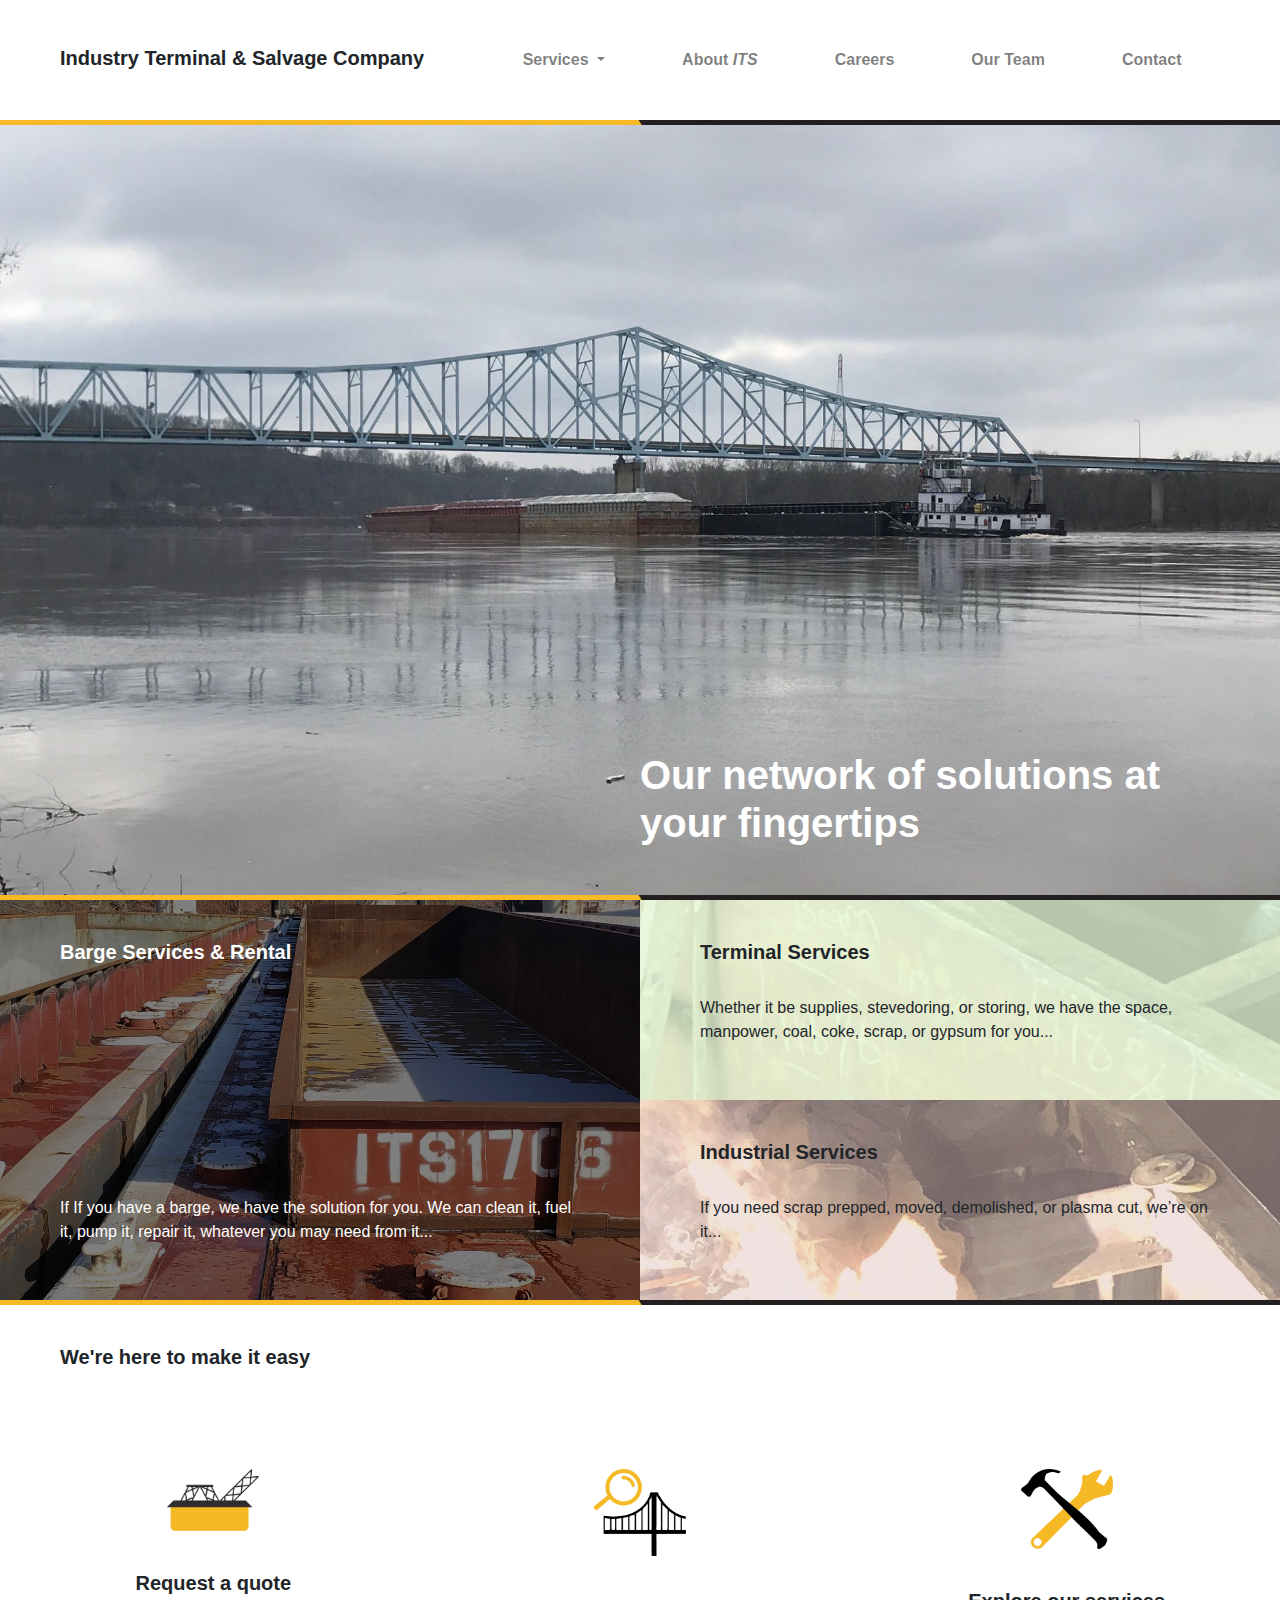
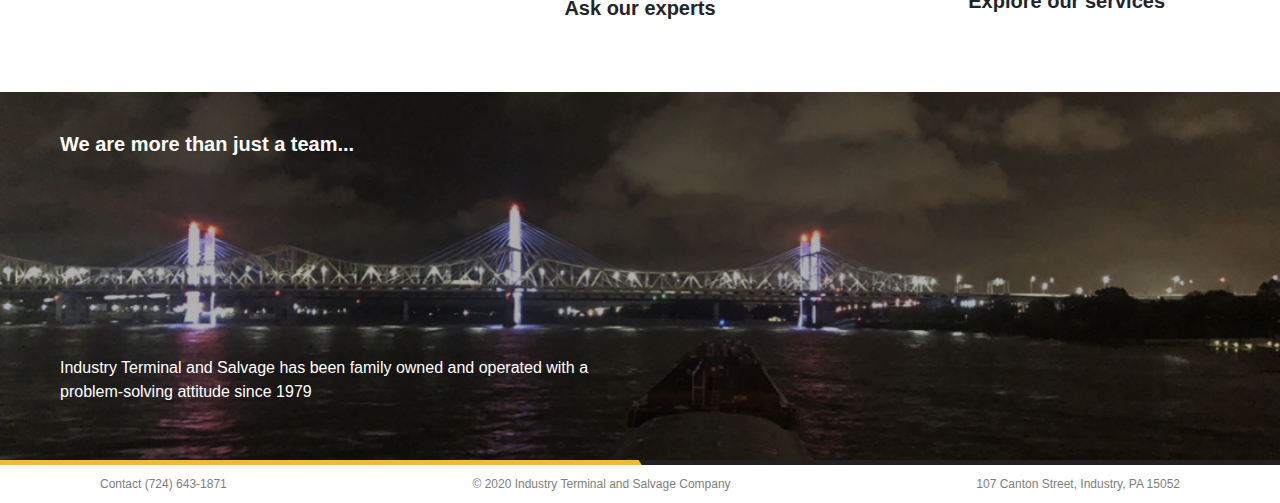
<file: index.html>
<!doctype html>
<html lang="en">
  <head>
    <!-- Required meta tags -->
    <meta charset="utf-8">
    <meta name="viewport" content="width=device-width, initial-scale=1, shrink-to-fit=no">

    <!-- Bootstrap CSS -->
    <link rel="stylesheet" href="./assets/bootstrap-4.3.1-dist/css/bootstrap.min.css">
    <link rel="stylesheet" href="./assets/css/styles.css">
    <link rel="stylesheet" href="./assets/css/index.css">

    <title>Industry Terminal & Salvage Company</title>
  </head>
  <body>
    <!-- Optional JavaScript -->
    <!-- jQuery first, then Popper.js, then Bootstrap JS -->
    <script src="https://code.jquery.com/jquery-3.3.1.slim.min.js" integrity="sha384-q8i/X+965DzO0rT7abK41JStQIAqVgRVzpbzo5smXKp4YfRvH+8abtTE1Pi6jizo" crossorigin="anonymous"></script>
    <script src="https://cdnjs.cloudflare.com/ajax/libs/popper.js/1.14.7/umd/popper.min.js" integrity="sha384-UO2eT0CpHqdSJQ6hJty5KVphtPhzWj9WO1clHTMGa3JDZwrnQq4sF86dIHNDz0W1" crossorigin="anonymous"></script>
    <script src="./assets/bootstrap-4.3.1-dist/js/bootstrap.min.js"></script>

    <div id="navbar-container" class="container-fluid">
        <nav class="navbar navbar-expand-lg navbar-light">
            <a id="brand" href="index.html"><h3><strong>Industry Terminal & Salvage Company</strong></h3><img alt="brand" src="./assets/brand.png"/></a>
            <button class="navbar-toggler" type="button" data-toggle="collapse" data-target="#navbarSupportedContent" aria-controls="navbarSupportedContent" aria-expanded="false" aria-label="Toggle navigation">
              <span class="navbar-toggler-icon"></span>
            </button>

            <div class="collapse navbar-collapse" id="navbarSupportedContent">
                <ul class="navbar-nav nav-fill w-100">
                    <li class="nav-item dropdown">
                        <a class="nav-link dropdown-toggle" href="#" id="navbarDropdown" role="button" data-toggle="dropdown" aria-haspopup="true" aria-expanded="false">
                            <strong>Services</strong>
                        </a>
                        <div class="dropdown-menu" aria-labelledby="navbarDropdown">
                            <a class="dropdown-item" href="services.html#barge-services">Barge Services</a>
                            <a class="dropdown-item" href="services.html#terminal-services">Terminal Services</a>
                            <a class="dropdown-item" href="services.html#marine-industrial-services">Marine & Industrial Services</a>
                        </div>
                    </li>
                    <li class="nav-item">
                        <a class="nav-link" href="about.html"><strong>About <i>ITS</i></strong></a>
                    </li>
                    <li class="nav-item">
                        <a class="nav-link" href="careers.html"><strong>Careers</strong></a>
                    </li>
                    <li class="nav-item">
                        <a class="nav-link" href="family.html"><strong>Our Team</strong></a>
                    </li>
                    <li class="nav-item">
                      <a class="nav-link" href="https://docs.google.com/forms/d/e/1FAIpQLSdT57aIOpfn1pdSBLhtO--hgelTHApsyr3ud_BRcVIPAKtEKg"><strong>Contact</strong></a>
                    </li>
                </ul>
            </div>
        </nav>
        <div class="divider"><img alt="Divider" src="./assets/divider.png"/></div>
        <div class="blurb">
            <h2><strong>Our network of solutions at your fingertips</strong></h2>
        </div>
        <div class="divider"><img alt="Divider" src="./assets/divider.png"/></div>
    </div>
    <div id="first-boxes" class="container-fluid boxes-container">
        <div class="row content-boxes">
            <div class="col-lg-6 header">
                <h5><strong>Barge Services & Rental</strong></h5>
                <div class="hide-on-mobile">
                    <br/>
                    <p>If If you have a barge, we have the solution for you. We can clean it, fuel it, pump it, repair it, whatever you may need from it...</p>
                </div>
            </div>
            <div id="right-side" class="col-lg-6 flex-column">
                <div id="terminal-services">
                    <h5><strong>Terminal Services</strong></h5>
                    <div class="hide-on-mobile">
                        <br/>
                    </div>
                    <p>Whether it be supplies, stevedoring, or storing, we have the space, manpower, coal, coke, scrap, or gypsum for you...</p>
                </div>
                <div id="industrial-services">
                    <h5><strong>Industrial Services</strong></h5>
                    <div class="hide-on-mobile">
                        <br/>
                    </div>
                    <p>If you need scrap prepped, moved, demolished, or plasma cut, we’re on it...</p>
                </div>
            </div>
        </div>
    </div>
    <div class="divider"><img alt="Divider" src="./assets/divider.png"/></div>
    <div id="second-boxes" class="container-fluid boxes-container">
        <div class="row content-boxes">
            <div class="header">
                <div class="hide-on-mobile">
                    <h5><strong>We're here to make it easy</strong></h5>
                </div>
                <div class="hide-on-desktop">
                    <h5><strong>Quick Links</strong></h5>
                </div>
            </div>
            <div class="row" id="links">
                <div class="col-lg-4">
                    <div class="hide-on-mobile link-icon"><a href="#"><img alt="Request a quote" src="./assets/mobile.png"/></a></div>
                    <h5><strong>Request a quote</strong></h5>
                    <div class="hide-on-mobile">
                        <br/>
                    </div>
                    <div class="hide-on-desktop">
                        <p>Whether it be supplies, stevedoring, or storing, we have the space, manpower, coal, coke, scrap, or gypsum for you...</p>
                    </div>
                </div>
                <div class="col-lg-4">
                    <div class="hide-on-mobile link-icon"><a href="#"><img alt="Ask our experts" src="./assets/marineconstruction.png"/></a></div>
                    <h5><strong>Ask our experts</strong></h5>
                    <div class="hide-on-mobile">
                        <br/>
                    </div>
                    <div class="hide-on-desktop">
                        <p>If you need scrap prepped, moved, demolished, or plasma cut, we’re on it...</p>
                    </div>
                </div>
                <div class="col-lg-4">
                    <div class="hide-on-mobile link-icon"><a href="#"><img alt="Explore our services" src="./assets/maintainance.png"/></a></div>
                    <h5><strong>Explore our services</strong></h5>
                    <div class="hide-on-mobile">
                        <br/>
                    </div>
                    <div class="hide-on-desktop">
                        <p>If you need scrap prepped, moved, demolished, or plasma cut, we’re on it...</p>
                    </div>
                </div>
            </div>
        </div>
    </div>
    <div id="expertise" class="hide-on-mobile">
        <h5><strong>We are more than just a team...</strong></h5>
        <p>Industry Terminal and Salvage has been family owned and operated with a problem-solving attitude
            since 1979
        </p>
    </div>
    <div class="divider"><img alt="Divider" src="./assets/divider.png"/></div>
    <div id="footer">
        <span>Contact (724) 643-1871</span>
        <span>&copy; 2020 Industry Terminal and Salvage Company</span>
        <span>107 Canton Street, Industry, PA 15052</span>
    </div>
  </body>
</html>
</file>
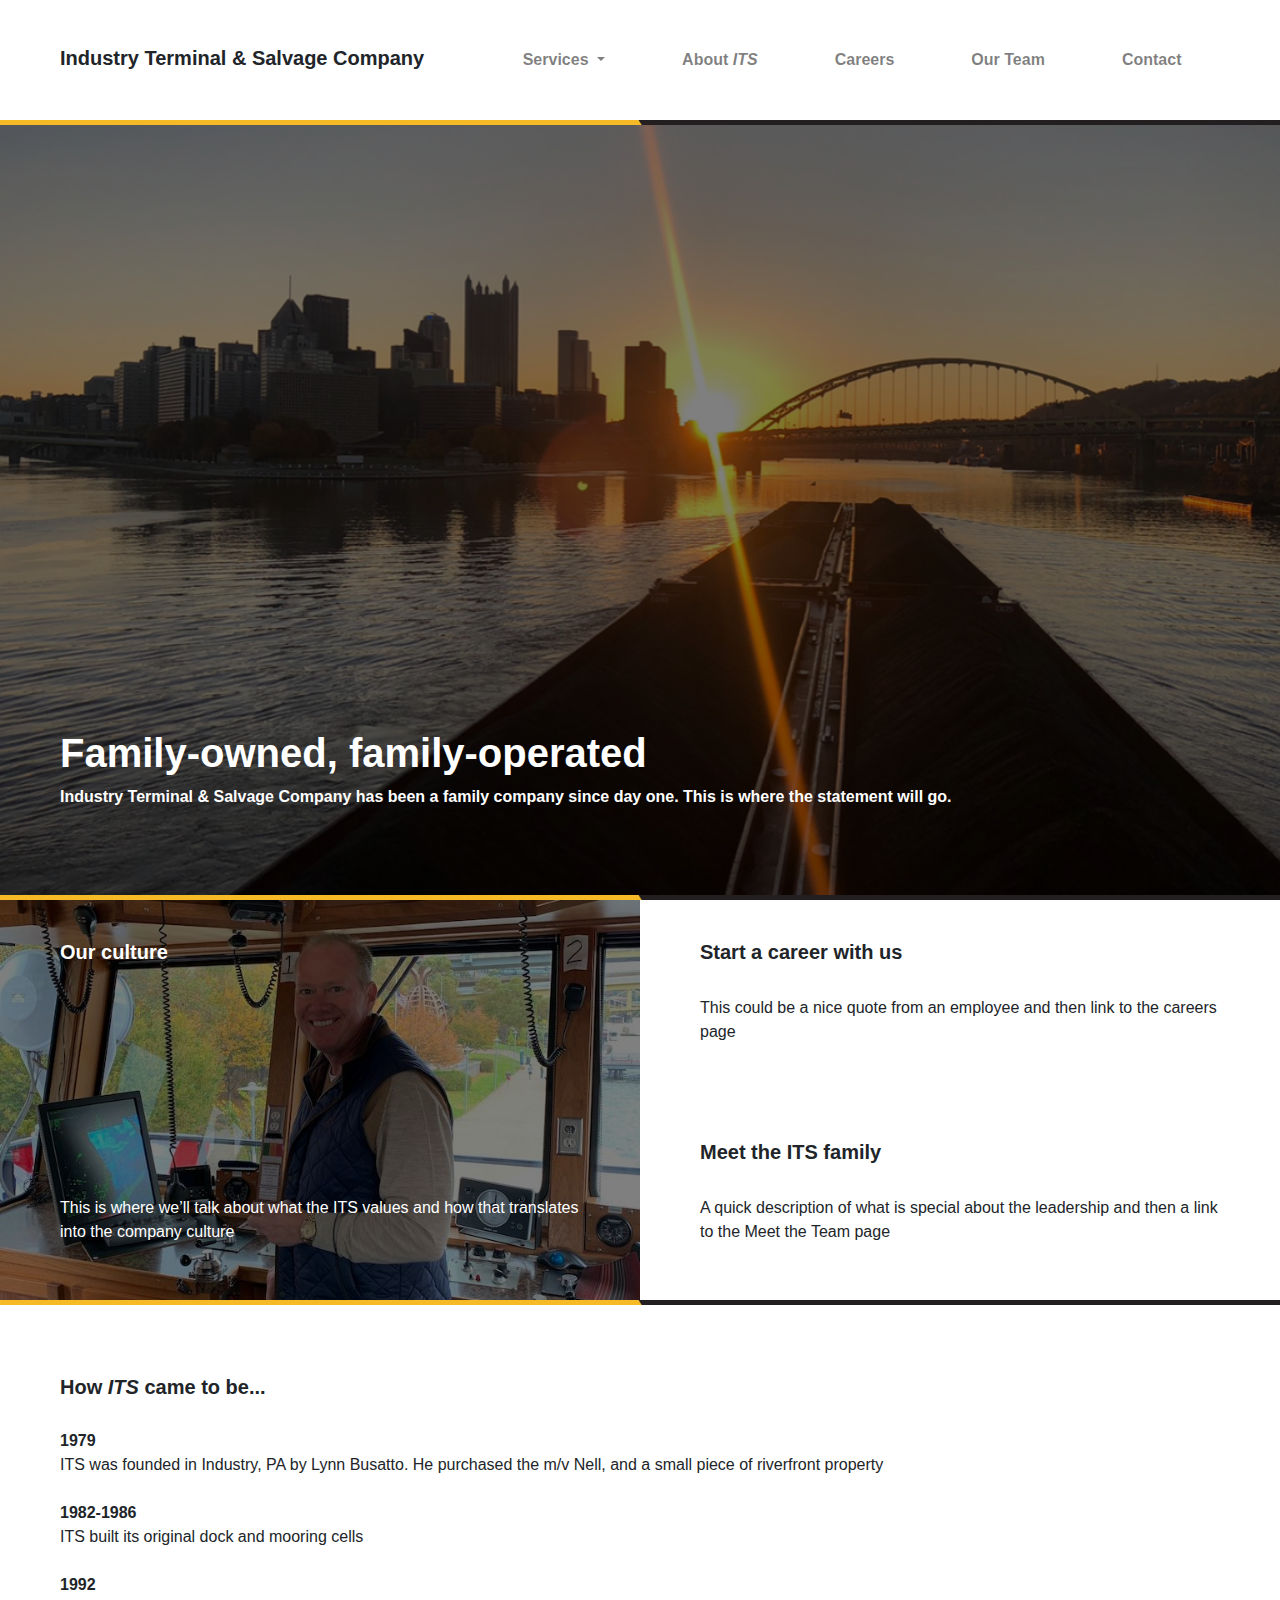
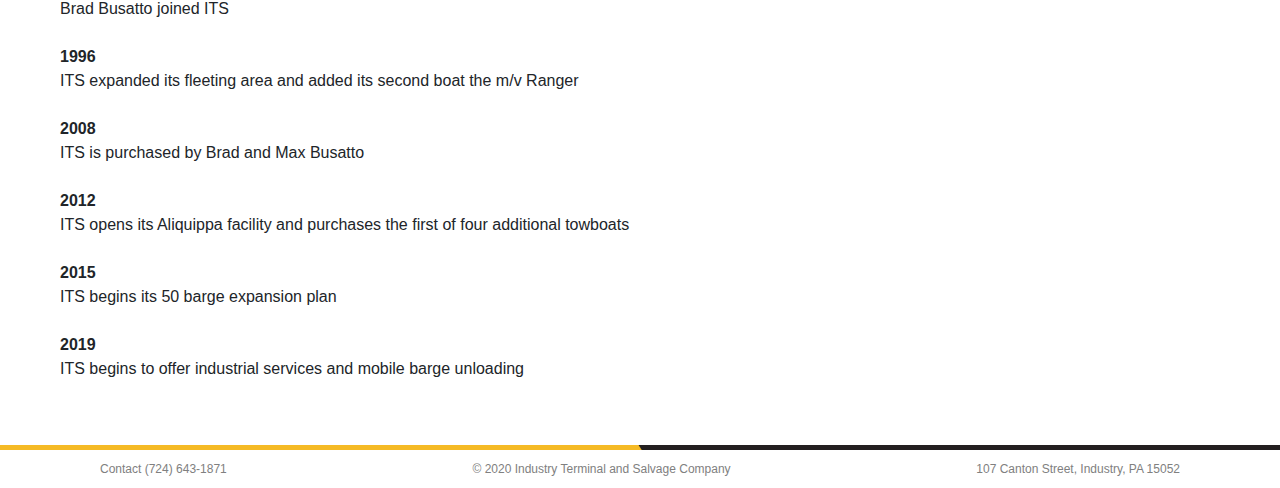
<file: about.html>
<!doctype html>
<html lang="en">
  <head>
    <!-- Required meta tags -->
    <meta charset="utf-8">
    <meta name="viewport" content="width=device-width, initial-scale=1, shrink-to-fit=no">

    <!-- Bootstrap CSS -->
    <link rel="stylesheet" href="./assets/bootstrap-4.3.1-dist/css/bootstrap.min.css">
    <link rel="stylesheet" href="./assets/css/styles.css">
    <link rel="stylesheet" href="./assets/css/about.css">

    <title>Industry Terminal & Salvage Company</title>
  </head>
  <body>
    <!-- Optional JavaScript -->
    <!-- jQuery first, then Popper.js, then Bootstrap JS -->
    <script src="https://code.jquery.com/jquery-3.3.1.slim.min.js" integrity="sha384-q8i/X+965DzO0rT7abK41JStQIAqVgRVzpbzo5smXKp4YfRvH+8abtTE1Pi6jizo" crossorigin="anonymous"></script>
    <script src="https://cdnjs.cloudflare.com/ajax/libs/popper.js/1.14.7/umd/popper.min.js" integrity="sha384-UO2eT0CpHqdSJQ6hJty5KVphtPhzWj9WO1clHTMGa3JDZwrnQq4sF86dIHNDz0W1" crossorigin="anonymous"></script>
    <script src="./assets/bootstrap-4.3.1-dist/js/bootstrap.min.js"></script>

    <div id="navbar-container" class="container-fluid">
        <nav class="navbar navbar-expand-lg navbar-light">
            <a id="brand" href="index.html"><h3><strong>Industry Terminal & Salvage Company</strong></h3><img alt="brand" src="./assets/brand.png"/></a>
            <button class="navbar-toggler" type="button" data-toggle="collapse" data-target="#navbarSupportedContent" aria-controls="navbarSupportedContent" aria-expanded="false" aria-label="Toggle navigation">
              <span class="navbar-toggler-icon"></span>
            </button>

            <div class="collapse navbar-collapse" id="navbarSupportedContent">
                <ul class="navbar-nav nav-fill w-100">
                    <li class="nav-item dropdown">
                        <a class="nav-link dropdown-toggle" href="#" id="navbarDropdown" role="button" data-toggle="dropdown" aria-haspopup="true" aria-expanded="false">
                            <strong>Services</strong>
                        </a>
                        <div class="dropdown-menu" aria-labelledby="navbarDropdown">
                            <a class="dropdown-item" href="services.html#barge-services">Barge Services</a>
                            <a class="dropdown-item" href="services.html#terminal-services">Terminal Services</a>
                            <a class="dropdown-item" href="services.html#marine-industrial-services">Marine & Industrial Services</a>
                        </div>
                    </li>
                    <li class="nav-item">
                        <a class="nav-link" href="#"><strong>About <i>ITS</i></strong></a>
                    </li>
                    <li class="nav-item">
                        <a class="nav-link" href="careers.html"><strong>Careers</strong></a>
                    </li>
                    <li class="nav-item">
                        <a class="nav-link" href="family.html"><strong>Our Team</strong></a>
                    </li>
                    <li class="nav-item">
                        <a class="nav-link" href="https://docs.google.com/forms/d/e/1FAIpQLSdT57aIOpfn1pdSBLhtO--hgelTHApsyr3ud_BRcVIPAKtEKg"><strong>Contact</strong></a>
                    </li>
                </ul>
            </div>
        </nav>
        <div class="divider"><img alt="Divider" src="./assets/divider.png"/></div>
        <div class="blurb">
            <h2><strong>Family-owned, family-operated</strong></h2>
            <p class="hide-on-mobile"><b>Industry Terminal & Salvage Company has been a family company since day one. This is where the statement will go.</b></p>
        </div>
        <div class="divider"><img alt="Divider" src="./assets/divider.png"/></div>
    </div>
    <div id="first-boxes" class="container-fluid boxes-container">
        <div class="row content-boxes">
            <div class="col-lg-6 header">
                <h5><strong>Our culture</strong></h5>
                <br/>
                <p>This is where we’ll talk about what the ITS values and how that translates into the company culture</p>
            </div>
            <div id="right-side" class="col-lg-6 flex-column">
                <div>
                    <h5><strong>Start a career with us</strong></h5>
                    <div class="hide-on-mobile">
                        <br/>
                    </div>
                    <p>This could be a nice quote from an employee and then link to the careers page</p>
                </div>
                <div>
                    <h5><strong>Meet the ITS family</strong></h5>
                    <div class="hide-on-mobile">
                        <br/>
                    </div>
                    <p>A quick description of what is special about the leadership and then a link to the Meet the Team page</p>
                </div>
            </div>
        </div>
    </div>
    <div class="divider"><img alt="Divider" src="./assets/divider.png"/></div>
    <div id="second-boxes" class="container-fluid boxes-container">
        <div class="content-boxes" id="timeline-box">
            <div class="header">
                <h5><strong>How <i>ITS</i> came to be...</strong></h5>
            </div>
            <span>1979</span><br/> ITS was founded in Industry, PA by Lynn Busatto. He purchased the m/v Nell, and a small piece of riverfront property<br/><br/>

            <span>1982-1986</span><br/> ITS built its original dock and mooring cells<br/><br/>

            <span>1992</span><br/> Brad Busatto joined ITS<br/><br/>

            <span>1996</span><br/> ITS expanded its fleeting area and added its second boat the m/v Ranger<br/><br/>

            <span>2008</span><br/> ITS is purchased by Brad and Max Busatto<br/><br/>

            <span>2012</span><br/> ITS opens its Aliquippa facility and purchases the first of four additional towboats<br/><br/>

            <span>2015</span><br/> ITS begins its 50 barge expansion plan<br/><br/>

            <span>2019</span><br/> ITS begins to offer industrial services and mobile barge unloading<br/><br/>
        </div>
    </div>
    <div class="divider"><img alt="Divider" src="./assets/divider.png"/></div>
    <div id="footer">
        <span>Contact (724) 643-1871</span>
        <span>&copy; 2020 Industry Terminal and Salvage Company</span>
        <span>107 Canton Street, Industry, PA 15052</span>
    </div>
  </body>
</html>
</file>
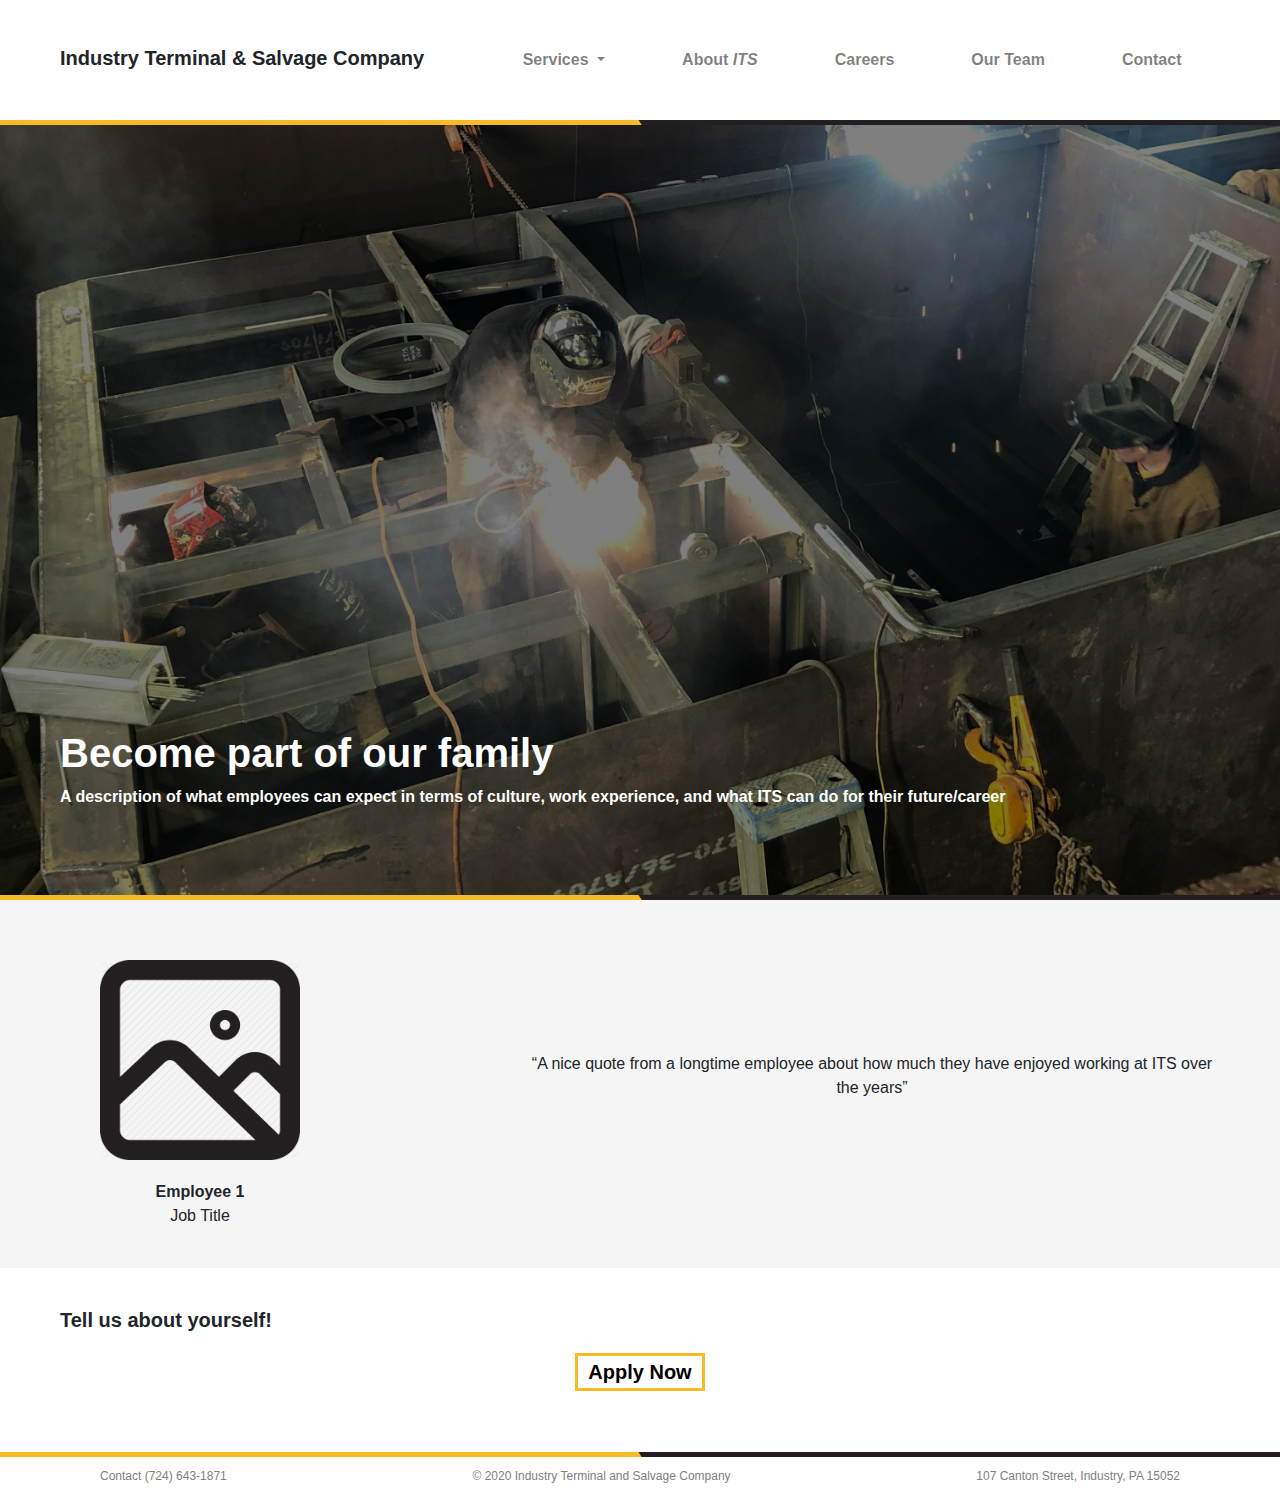
<file: careers.html>
<!doctype html>
<html lang="en">
  <head>
    <!-- Required meta tags -->
    <meta charset="utf-8">
    <meta name="viewport" content="width=device-width, initial-scale=1, shrink-to-fit=no">

    <!-- Bootstrap CSS -->
    <link rel="stylesheet" href="./assets/bootstrap-4.3.1-dist/css/bootstrap.min.css">
    <link rel="stylesheet" href="./assets/css/styles.css">
    <link rel="stylesheet" href="./assets/css/careers.css">

    <title>Industry Terminal & Salvage Company</title>
  </head>
  <body>
    <!-- Optional JavaScript -->
    <!-- jQuery first, then Popper.js, then Bootstrap JS -->
    <script src="https://code.jquery.com/jquery-3.3.1.slim.min.js" integrity="sha384-q8i/X+965DzO0rT7abK41JStQIAqVgRVzpbzo5smXKp4YfRvH+8abtTE1Pi6jizo" crossorigin="anonymous"></script>
    <script src="https://cdnjs.cloudflare.com/ajax/libs/popper.js/1.14.7/umd/popper.min.js" integrity="sha384-UO2eT0CpHqdSJQ6hJty5KVphtPhzWj9WO1clHTMGa3JDZwrnQq4sF86dIHNDz0W1" crossorigin="anonymous"></script>
    <script src="./assets/bootstrap-4.3.1-dist/js/bootstrap.min.js"></script>

    <div id="navbar-container" class="container-fluid">
        <nav class="navbar navbar-expand-lg navbar-light">
            <a id="brand" href="index.html"><h3><strong>Industry Terminal & Salvage Company</strong></h3><img alt="brand" src="./assets/brand.png"/></a>
            <button class="navbar-toggler" type="button" data-toggle="collapse" data-target="#navbarSupportedContent" aria-controls="navbarSupportedContent" aria-expanded="false" aria-label="Toggle navigation">
              <span class="navbar-toggler-icon"></span>
            </button>

            <div class="collapse navbar-collapse" id="navbarSupportedContent">
                <ul class="navbar-nav nav-fill w-100">
                    <li class="nav-item dropdown">
                        <a class="nav-link dropdown-toggle" href="#" id="navbarDropdown" role="button" data-toggle="dropdown" aria-haspopup="true" aria-expanded="false">
                            <strong>Services</strong>
                        </a>
                        <div class="dropdown-menu" aria-labelledby="navbarDropdown">
                            <a class="dropdown-item" href="services.html#barge-services">Barge Services</a>
                            <a class="dropdown-item" href="services.html#terminal-services">Terminal Services</a>
                            <a class="dropdown-item" href="services.html#marine-industrial-services">Marine & Industrial Services</a>
                        </div>
                    </li>
                    <li class="nav-item">
                        <a class="nav-link" href="about.html"><strong>About <i>ITS</i></strong></a>
                    </li>
                    <li class="nav-item">
                        <a class="nav-link" href="#"><strong>Careers</strong></a>
                    </li>
                    <li class="nav-item">
                        <a class="nav-link" href="family.html"><strong>Our Team</strong></a>
                    </li>
                    <li class="nav-item">
                        <a class="nav-link" href="https://docs.google.com/forms/d/e/1FAIpQLSdT57aIOpfn1pdSBLhtO--hgelTHApsyr3ud_BRcVIPAKtEKg"><strong>Contact</strong></a>
                    </li>
                </ul>
            </div>
        </nav>
        <div class="divider"><img alt="Divider" src="./assets/divider.png"/></div>
        <div class="blurb">
            <h2><strong>Become part of our family</strong></h2>
            <p class="hide-on-mobile"><b>A description of what employees can expect in terms of culture, work experience, and what ITS can do for their future/career</b></p>
            <p class="hide-on-desktop"><b>A description of what employees can expect in terms of culture</b></p>
        </div>
        <div class="divider"><img alt="Divider" src="./assets/divider.png"/></div>
    </div>
    <div id="first-boxes" class="hide-on-mobile container-fluid boxes-container">
        <div class="content-boxes">
            <div class="quote row">
                <div class="profile">
                    <img alt="Employee 1" src="./assets/placeholder.png"/>
                    <p><b>Employee 1</b></p>
                    <p>Job Title</p>
                </div>
                <p>“A nice quote from a longtime employee about how much they have enjoyed working at ITS over the years”</p>
            </div>
        </div>
    </div>
    <div id="second-boxes" class="container-fluid boxes-container">
        <div class="row content-boxes">
            <div class="header">
                <div class="hide-on-mobile"><h5><strong>Tell us about yourself!</strong></h5></div>
                <div class="hide-on-desktop"><h5><strong>Application</strong></h5></div>
                <div id="apply-link"><a href="https://docs.google.com/forms/d/e/1FAIpQLSeMBnUahWsF1GpHkvE1rrZVbfqD4lnQyrKl4S4nVs6i1GiOOA/viewform?usp=sf_link" id="apply-button">Apply Now</a></div>
            </div>
        </div>
    </div>
    <div class="divider"><img alt="Divider" src="./assets/divider.png"/></div>
    <div id="footer">
        <span>Contact (724) 643-1871</span>
        <span>&copy; 2020 Industry Terminal and Salvage Company</span>
        <span>107 Canton Street, Industry, PA 15052</span>
    </div>
  </body>
</html>
</file>
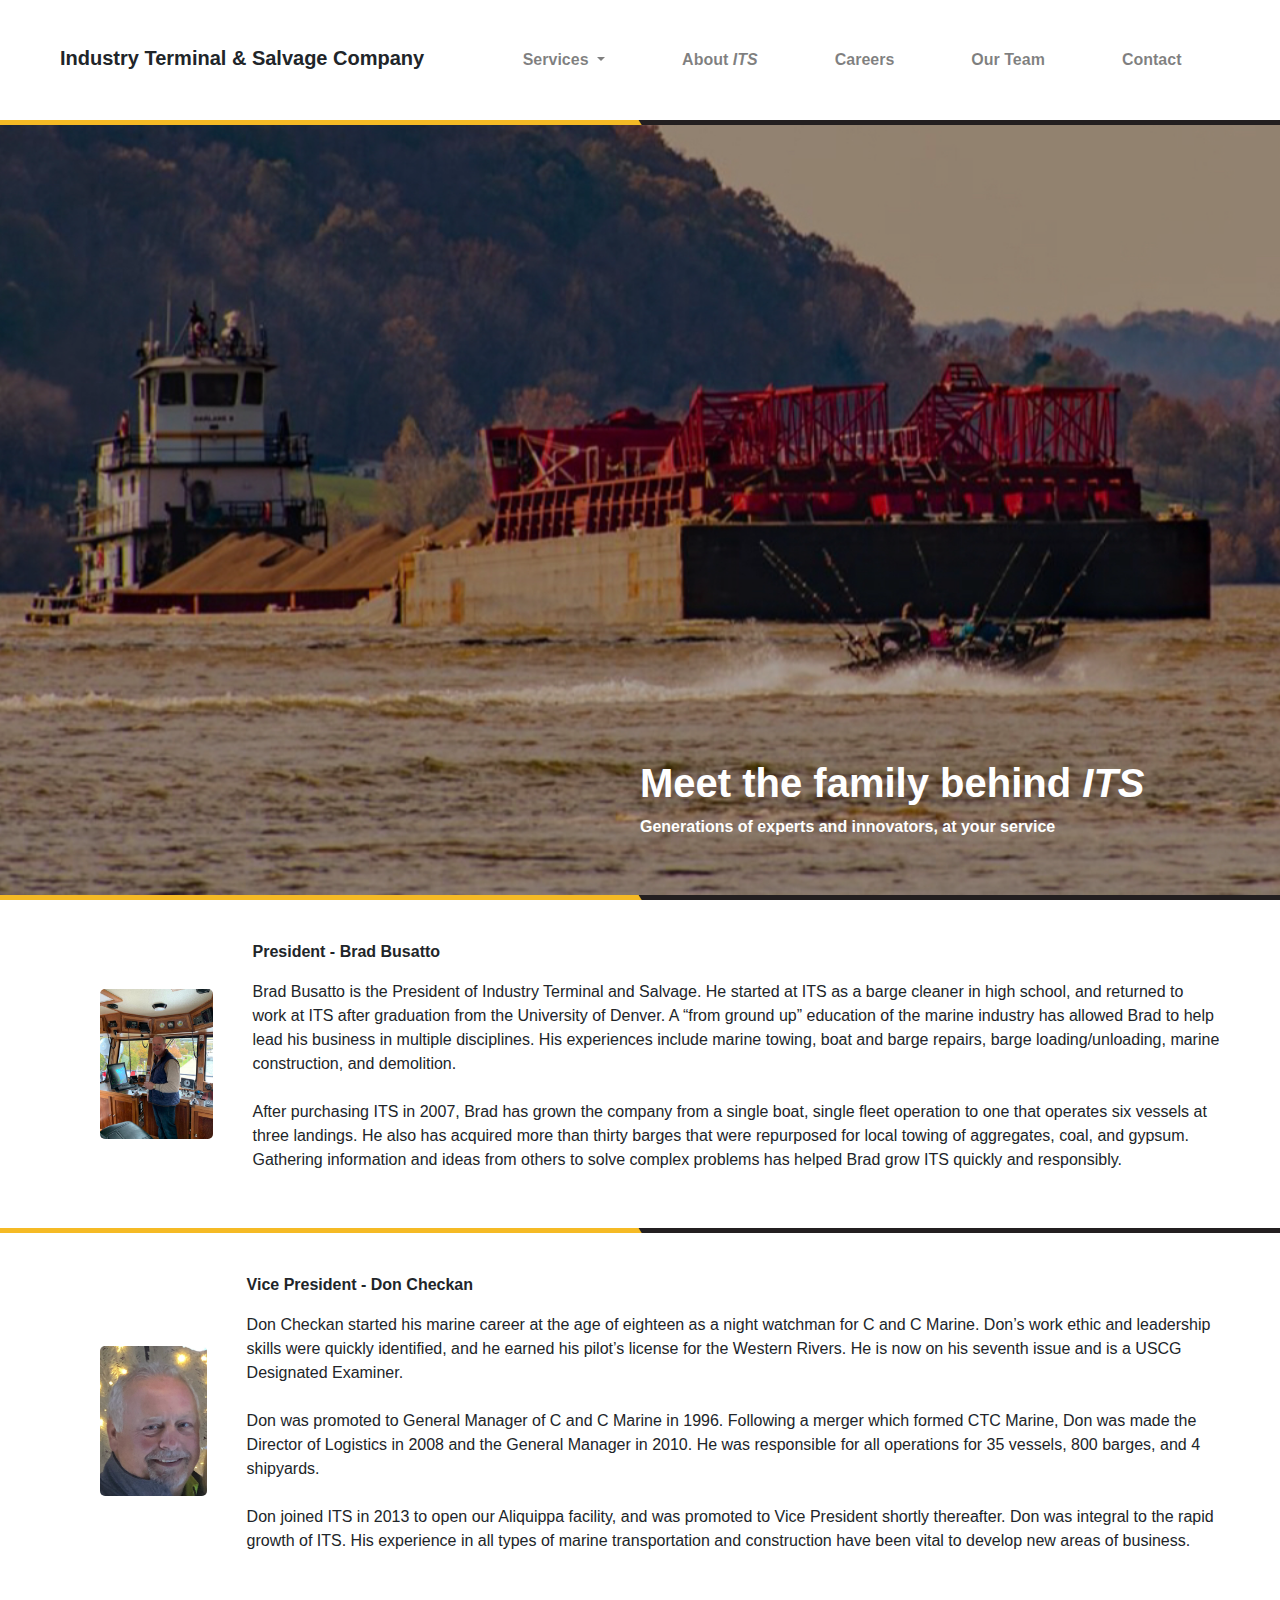
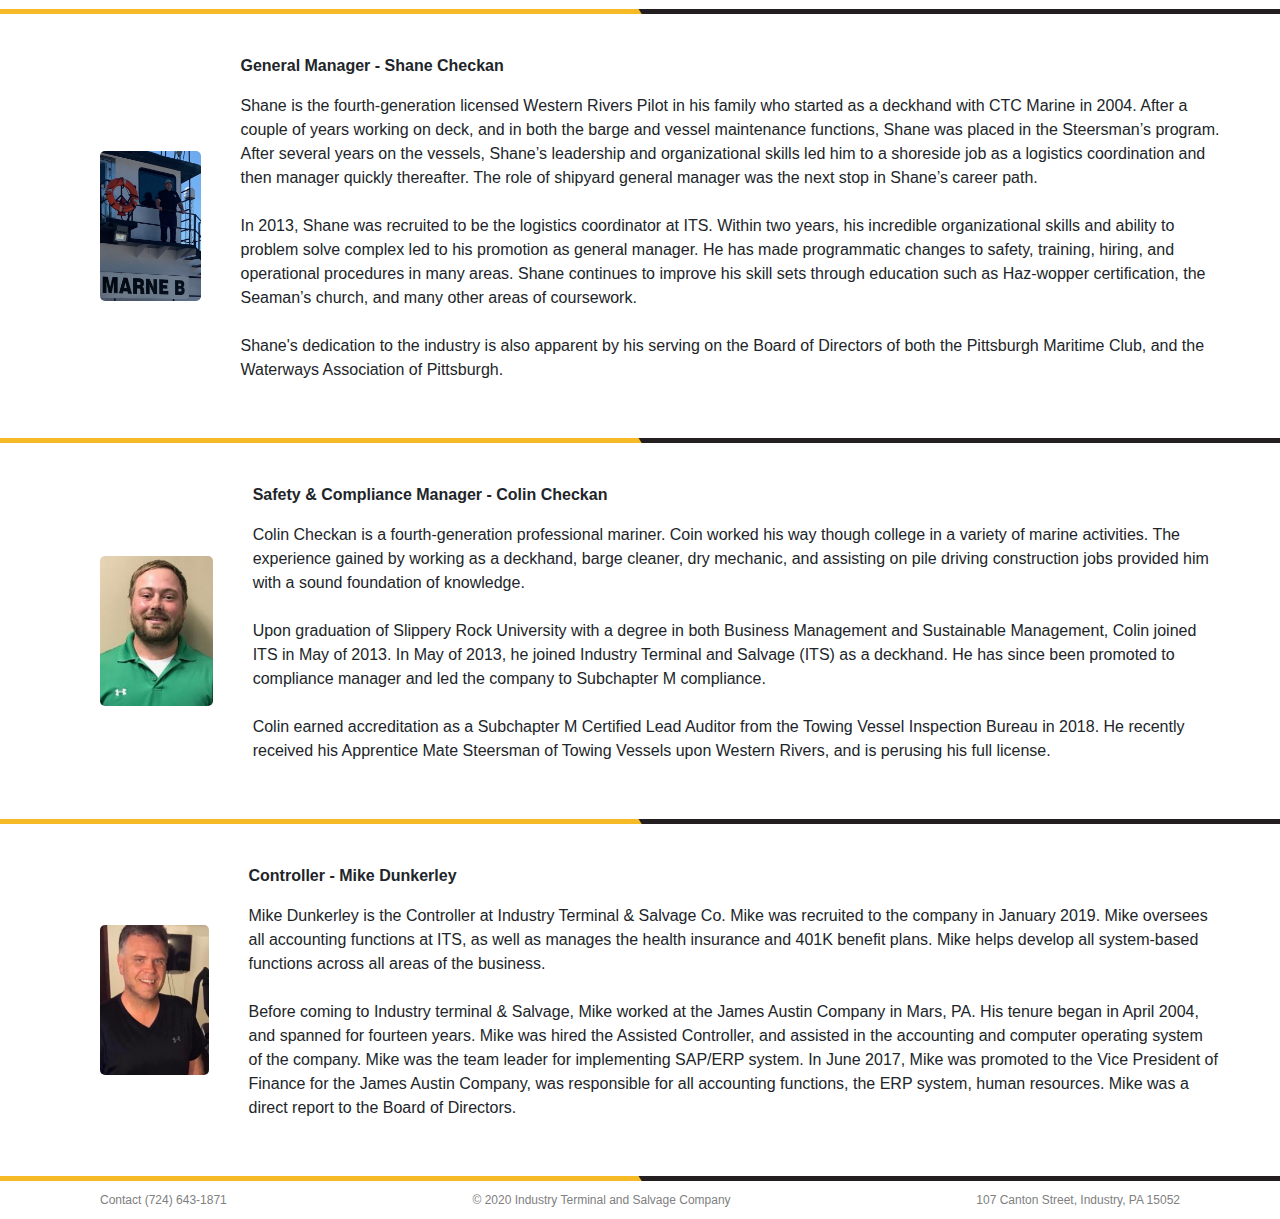
<file: family.html>
<!doctype html>
<html lang="en">
  <head>
    <!-- Required meta tags -->
    <meta charset="utf-8">
    <meta name="viewport" content="width=device-width, initial-scale=1, shrink-to-fit=no">

    <!-- Bootstrap CSS -->
    <link rel="stylesheet" href="./assets/bootstrap-4.3.1-dist/css/bootstrap.min.css">
    <link rel="stylesheet" href="./assets/css/styles.css">
    <link rel="stylesheet" href="./assets/css/family.css">

    <title>Industry Terminal & Salvage Company</title>
  </head>
  <body>
    <!-- Optional JavaScript -->
    <!-- jQuery first, then Popper.js, then Bootstrap JS -->
    <script src="https://code.jquery.com/jquery-3.3.1.slim.min.js" integrity="sha384-q8i/X+965DzO0rT7abK41JStQIAqVgRVzpbzo5smXKp4YfRvH+8abtTE1Pi6jizo" crossorigin="anonymous"></script>
    <script src="https://cdnjs.cloudflare.com/ajax/libs/popper.js/1.14.7/umd/popper.min.js" integrity="sha384-UO2eT0CpHqdSJQ6hJty5KVphtPhzWj9WO1clHTMGa3JDZwrnQq4sF86dIHNDz0W1" crossorigin="anonymous"></script>
    <script src="./assets/bootstrap-4.3.1-dist/js/bootstrap.min.js"></script>

    <div id="navbar-container" class="container-fluid">
        <nav class="navbar navbar-expand-lg navbar-light">
            <a id="brand" href="index.html"><h3><strong>Industry Terminal & Salvage Company</strong></h3><img alt="brand" src="./assets/brand.png"/></a>
            <button class="navbar-toggler" type="button" data-toggle="collapse" data-target="#navbarSupportedContent" aria-controls="navbarSupportedContent" aria-expanded="false" aria-label="Toggle navigation">
              <span class="navbar-toggler-icon"></span>
            </button>

            <div class="collapse navbar-collapse" id="navbarSupportedContent">
                <ul class="navbar-nav nav-fill w-100">
                    <li class="nav-item dropdown">
                        <a class="nav-link dropdown-toggle" href="#" id="navbarDropdown" role="button" data-toggle="dropdown" aria-haspopup="true" aria-expanded="false">
                            <strong>Services</strong>
                        </a>
                        <div class="dropdown-menu" aria-labelledby="navbarDropdown">
                            <a class="dropdown-item" href="services.html#barge-services">Barge Services</a>
                            <a class="dropdown-item" href="services.html#terminal-services">Terminal Services</a>
                            <a class="dropdown-item" href="services.html#marine-industrial-services">Marine & Industrial Services</a>
                        </div>
                    </li>
                    <li class="nav-item">
                        <a class="nav-link" href="about.html"><strong>About <i>ITS</i></strong></a>
                    </li>
                    <li class="nav-item">
                        <a class="nav-link" href="careers.html"><strong>Careers</strong></a>
                    </li>
                    <li class="nav-item">
                        <a class="nav-link" href="#"><strong>Our Team</strong></a>
                    </li>
                    <li class="nav-item">
                        <a class="nav-link" href="https://docs.google.com/forms/d/e/1FAIpQLSdT57aIOpfn1pdSBLhtO--hgelTHApsyr3ud_BRcVIPAKtEKg"><strong>Contact</strong></a>
                    </li>
                </ul>
            </div>
        </nav>
        <div class="divider"><img alt="Divider" src="./assets/divider.png"/></div>
        <div class="blurb">
            <h2><strong>Meet the family behind <i>ITS</i></strong></h2>
            <p class="hide-on-mobile"><b>Generations of experts and innovators, at your service</b></p>
            <p class="hide-on-desktop"><b>Generations of experts and innovators, at your service</b></p>
        </div>
        <div class="divider"><img alt="Divider" src="./assets/divider.png"/></div>
    </div>
    <div class="employee">
        <img alt="Brad Busatto" src="./assets/Brad on Marne B.jpeg"/>
        <div>
            <p><b>President - Brad Busatto</b></p>
            <p>Brad Busatto is the President of Industry Terminal and Salvage. He started at ITS as a barge cleaner in high school, and returned to work at ITS after graduation from the University of Denver. A “from ground up” education of the marine industry has allowed Brad to help lead his business in multiple disciplines. His experiences include marine towing, boat and barge repairs, barge loading/unloading, marine construction, and demolition.
               <br/><br/>
               After purchasing ITS in 2007, Brad has grown the company from a single boat, single fleet operation to one that operates six vessels at three landings. He also has acquired more than thirty barges that were repurposed for local towing of aggregates, coal, and gypsum. Gathering information and ideas from others to solve complex problems has helped Brad grow ITS quickly and responsibly.</p>
        </div>
    </div>
    <div class="divider"><img alt="Divider" src="./assets/divider.png"/></div>
    <div class="employee">
        <img alt="Don Checkan" src="./assets/Don Checkan.jpg"/>
        <div>
            <p><b>Vice President - Don Checkan</b></p>
            <p>Don Checkan started his marine career at the age of eighteen as a night watchman for C and C Marine. Don’s work ethic and leadership skills were quickly identified, and he earned his pilot’s license for the Western Rivers. He is now on his seventh issue and is a USCG Designated Examiner.
               <br/><br/>
               Don was promoted to General Manager of C and C Marine in 1996. Following a merger which formed CTC Marine, Don was made the Director of Logistics in 2008 and the General Manager in 2010. He was responsible for all operations for 35 vessels, 800 barges, and 4 shipyards.
               <br/><br/>
               Don joined ITS in 2013 to open our Aliquippa facility, and was promoted to Vice President shortly thereafter. Don was integral to the rapid growth of ITS. His experience in all types of marine transportation and construction have been vital to develop new areas of business.</p>
        </div>
    </div>
    <div class="divider"><img alt="Divider" src="./assets/divider.png"/></div>
    <div class="employee">
        <img alt="Shane Checkan" src="./assets/Shane Checkan.jpeg"/>
        <div>
            <p><b>General Manager - Shane Checkan</b></p>
            <p>Shane is the fourth-generation licensed Western Rivers Pilot in his family who started as a deckhand with CTC Marine in 2004. After a couple of years working on deck, and in both the barge and vessel maintenance functions, Shane was placed in the Steersman’s program. After several years on the vessels, Shane’s leadership and organizational skills led him to a shoreside job as a logistics coordination and then manager quickly thereafter. The role of shipyard general manager was the next stop in Shane’s career path.
               <br/><br/>
               In 2013, Shane was recruited to be the logistics coordinator at ITS. Within two years, his incredible organizational skills and ability to problem solve complex led to his promotion as general manager. He has made programmatic changes to safety, training, hiring, and operational procedures in many areas. Shane continues to improve his skill sets through education such as Haz-wopper certification, the Seaman’s church, and many other areas of coursework.
               <br/><br/>
               Shane's dedication to the industry is also apparent by his serving on the Board of Directors of both the Pittsburgh Maritime Club, and the Waterways Association of Pittsburgh.</p>
        </div>
    </div>
    <div class="divider"><img alt="Divider" src="./assets/divider.png"/></div>
    <div class="employee">
        <img alt="Colin Checkan" src="./assets/Colin Checkan.jpg"/>
        <div>
            <p><b>Safety & Compliance Manager - Colin Checkan</b></p>
            <p>Colin Checkan is a fourth-generation professional mariner. Coin worked his way though college in a variety of marine activities. The experience gained by working as a deckhand, barge cleaner, dry mechanic, and assisting on pile driving construction jobs provided him with a sound foundation of knowledge.
               <br/><br/>Upon graduation of Slippery Rock University with a degree in both Business Management and Sustainable Management, Colin joined ITS in May of 2013. In May of 2013, he joined Industry Terminal and Salvage (ITS) as a deckhand. He has since been promoted to compliance manager and led the company to Subchapter M compliance.
               <br/><br/>
               Colin earned accreditation as a Subchapter M Certified Lead Auditor from the Towing Vessel Inspection Bureau in 2018. He recently received his Apprentice Mate Steersman of Towing Vessels upon Western Rivers, and is perusing his full license.</p>
        </div>
    </div>
    <div class="divider"><img alt="Divider" src="./assets/divider.png"/></div>
    <div class="employee">
        <img alt="Mike Dunkerley" src="./assets/Mike Dunkerley.jpeg"/>
        <div>
            <p><b>Controller - Mike Dunkerley</b></p>
            <p>Mike Dunkerley is the Controller at Industry Terminal & Salvage Co. Mike was recruited to the company in January 2019. Mike oversees all accounting functions at ITS, as well as manages the health insurance and 401K benefit plans. Mike helps develop all system-based functions across all areas of the business.
               <br/><br/>
               Before coming to Industry terminal & Salvage, Mike worked at the James Austin Company in Mars, PA. His tenure began in April 2004, and spanned for fourteen years. Mike was hired the Assisted Controller, and assisted in the accounting and computer operating system of the company. Mike was the team leader for implementing SAP/ERP system. In June 2017, Mike was promoted to the Vice President of Finance for the James Austin Company, was responsible for all accounting functions, the ERP system, human resources. Mike was a direct report to the Board of Directors.</p>
        </div>
    </div>
    <div class="divider"><img alt="Divider" src="./assets/divider.png"/></div>
    <div id="footer">
        <span>Contact (724) 643-1871</span>
        <span>&copy; 2020 Industry Terminal and Salvage Company</span>
        <span>107 Canton Street, Industry, PA 15052</span>
    </div>
  </body>
</html>
</file>
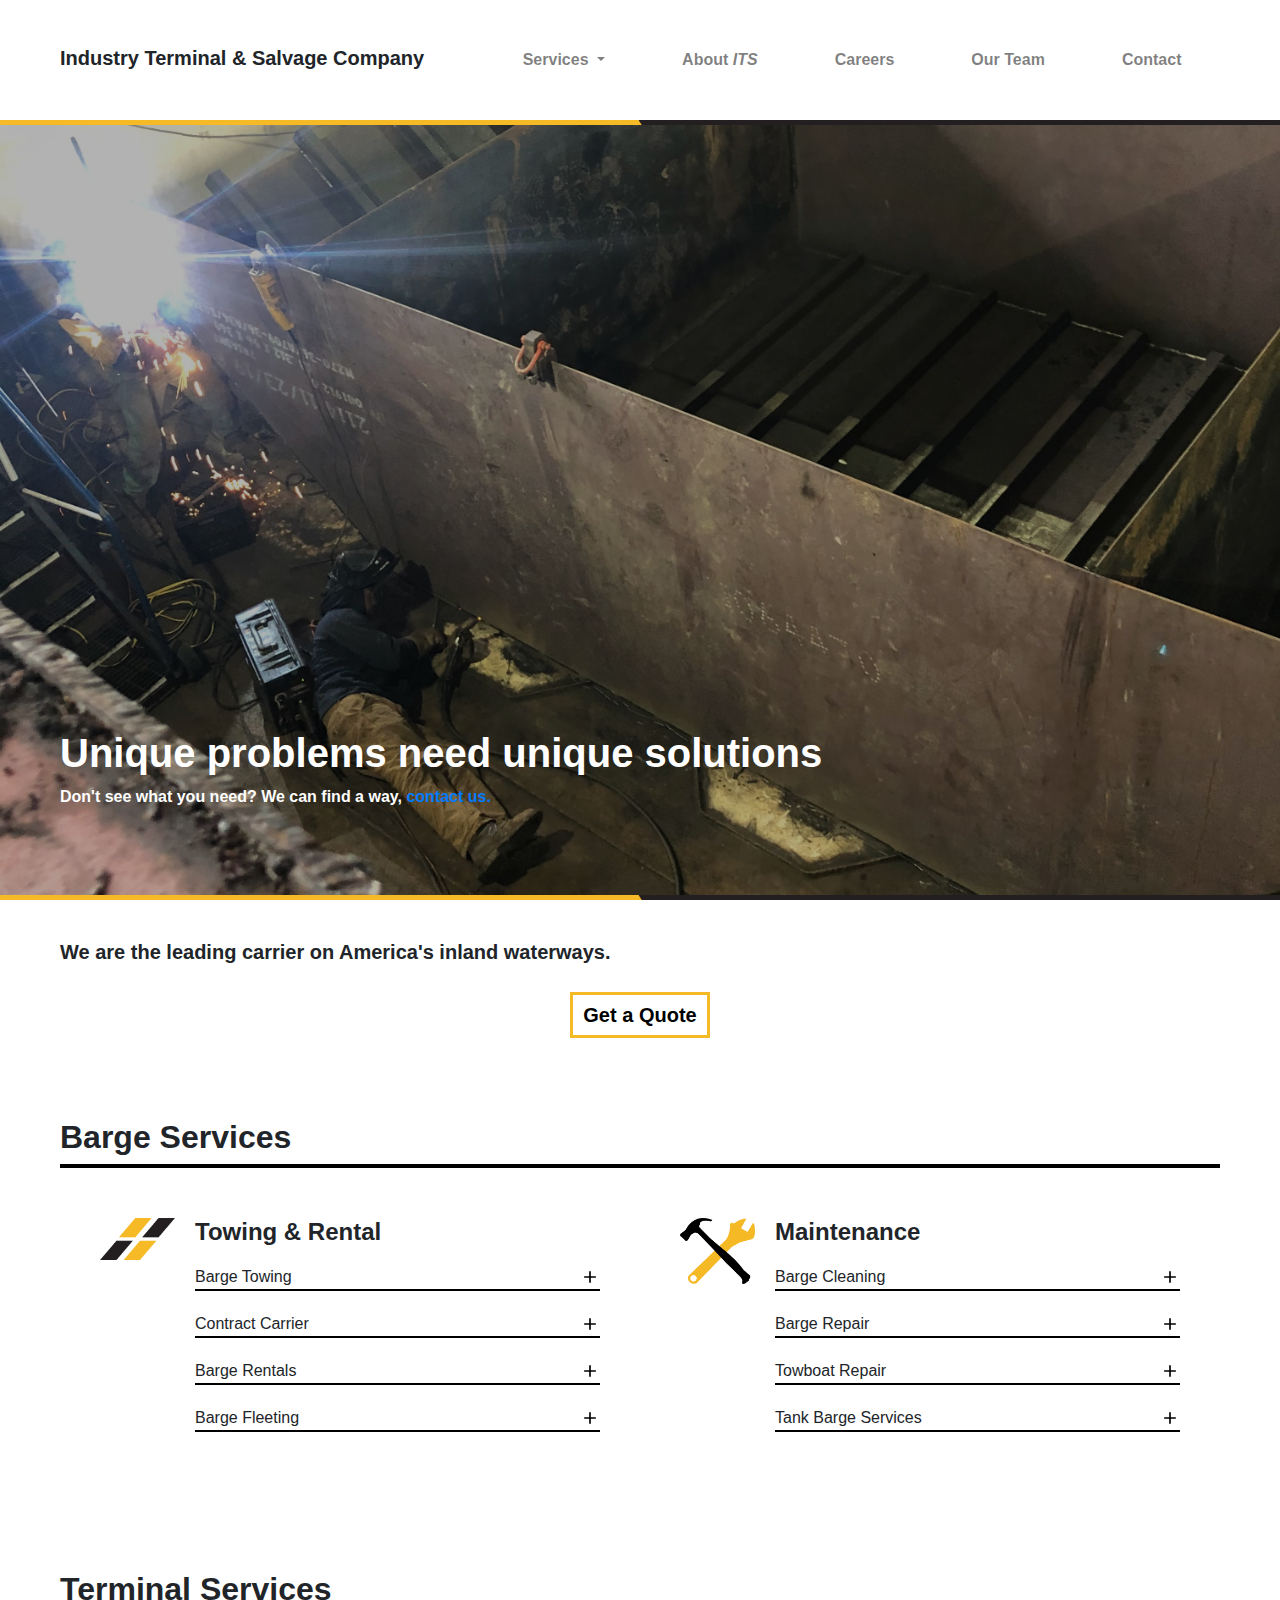
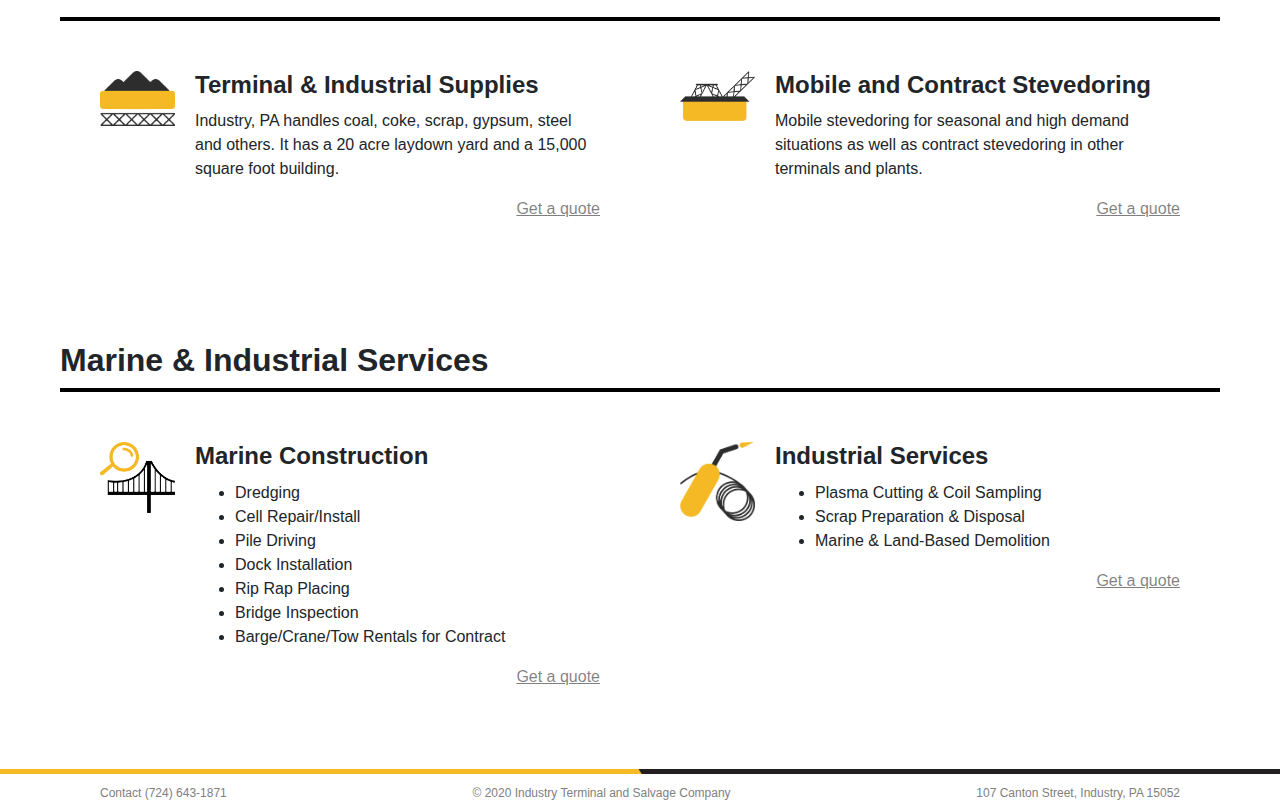
<file: services.html>
<!doctype html>
<html lang="en">
  <head>
    <!-- Required meta tags -->
    <meta charset="utf-8">
    <meta name="viewport" content="width=device-width, initial-scale=1, shrink-to-fit=no">

    <!-- Bootstrap CSS -->
    <link rel="stylesheet" href="./assets/bootstrap-4.3.1-dist/css/bootstrap.min.css">
    <link rel="stylesheet" href="./assets/css/styles.css">
    <link rel="stylesheet" href="./assets/css/services.css">

    <title>Industry Terminal & Salvage Company</title>
  </head>
  <body>
    <!-- jQuery first, then Popper.js, then Bootstrap JS -->
    <script src="https://code.jquery.com/jquery-3.3.1.slim.min.js" integrity="sha384-q8i/X+965DzO0rT7abK41JStQIAqVgRVzpbzo5smXKp4YfRvH+8abtTE1Pi6jizo" crossorigin="anonymous"></script>
    <script src="https://cdnjs.cloudflare.com/ajax/libs/popper.js/1.14.7/umd/popper.min.js" integrity="sha384-UO2eT0CpHqdSJQ6hJty5KVphtPhzWj9WO1clHTMGa3JDZwrnQq4sF86dIHNDz0W1" crossorigin="anonymous"></script>
    <script src="./assets/bootstrap-4.3.1-dist/js/bootstrap.min.js"></script>
    <!-- Optional JavaScript -->
    <script src="https://code.jquery.com/jquery-3.5.1.min.js" integrity="sha256-9/aliU8dGd2tb6OSsuzixeV4y/faTqgFtohetphbbj0=" crossorigin="anonymous"></script>
    <script src="./assets/js/services.js"></script>

    <div id="navbar-container" class="container-fluid">
        <nav class="navbar navbar-expand-lg navbar-light">
            <a id="brand" href="index.html"><h3><strong>Industry Terminal & Salvage Company</strong></h3><img alt="brand" src="./assets/brand.png"/></a>
            <button class="navbar-toggler" type="button" data-toggle="collapse" data-target="#navbarSupportedContent" aria-controls="navbarSupportedContent" aria-expanded="false" aria-label="Toggle navigation">
              <span class="navbar-toggler-icon"></span>
            </button>

            <div class="collapse navbar-collapse" id="navbarSupportedContent">
                <ul class="navbar-nav nav-fill w-100">
                    <li class="nav-item dropdown">
                        <a class="nav-link dropdown-toggle" href="#" id="navbarDropdown" role="button" data-toggle="dropdown" aria-haspopup="true" aria-expanded="false">
                            <strong>Services</strong>
                        </a>
                        <div class="dropdown-menu" aria-labelledby="navbarDropdown">
                            <a class="dropdown-item" href="services.html#barge-services">Barge Services</a>
                            <a class="dropdown-item" href="services.html#terminal-services">Terminal Services</a>
                            <a class="dropdown-item" href="services.html#marine-industrial-services">Marine & Industrial Services</a>
                        </div>
                    </li>
                    <li class="nav-item">
                        <a class="nav-link" href="about.html"><strong>About <i>ITS</i></strong></a>
                    </li>
                    <li class="nav-item">
                        <a class="nav-link" href="careers.html"><strong>Careers</strong></a>
                    </li>
                    <li class="nav-item">
                        <a class="nav-link" href="family.html"><strong>Our Team</strong></a>
                    </li>
                    <li class="nav-item">
                        <a class="nav-link" href="https://docs.google.com/forms/d/e/1FAIpQLSdT57aIOpfn1pdSBLhtO--hgelTHApsyr3ud_BRcVIPAKtEKg"><strong>Contact</strong></a>
                    </li>
                </ul>
            </div>
        </nav>
        <div class="divider"><img alt="Divider" src="./assets/divider.png"/></div>
        <div class="blurb">
            <h2><strong>Unique problems need unique solutions</strong></h2>
            <p class="hide-on-mobile"><b>Don't see what you need? We can find a way, <a href="contact.html">contact us.</a></b></p>
        </div>
        <div class="divider"><img alt="Divider" src="./assets/divider.png"/></div>
    </div>
    <div id="quote-box" class="container-fluid">
        <div class="header">
            <h5><strong>We are the leading carrier on America's inland waterways.</strong></h5>
        </div>
        <button id="quote-button">Get a Quote</button>
    </div>
    <div id="barge-services" class="service-box">
        <div class="header">
            <h2><strong>Barge Services</strong></h2>
        </div>
        <div id="lists-container" class="content">
            <div class="service-list">
                <div class="service-list-icon"><img alt="Towing & Rental" src="./assets/towing.png"/></div>
                <div class="list">
                    <div class="header"><h4><strong>Towing & Rental</strong></h4></div>
                    <div class="list-item">
                        <span>Barge Towing<img class="plus" alt="Barge Towing" src="./assets/add-24px.svg"/><img class="minus" alt="Barge Towing" src="./assets/remove-24px.svg"/></span>
                        <div class="popout">
                            Barge Towing to others along the Allegheny, Monongahela, and Ohio Rivers including dry cargo, tanks, and specialty cargo.
                            <div class="quote"><a href='https://docs.google.com/forms/d/e/1FAIpQLSdT57aIOpfn1pdSBLhtO--hgelTHApsyr3ud_BRcVIPAKtEKg'>Get a quote</a></div>
                        </div>
                    </div>
                    <div class="list-item">
                        <span>Contract Carrier<img class="plus" alt="Contract Carrier" src="./assets/add-24px.svg"/><img class="minus" alt="Barge Towing" src="./assets/remove-24px.svg"/></span>
                        <div class="popout">
                            Barge Towing to others along the Allegheny, Monongahela, and Ohio Rivers including dry cargo, tanks, and specialty cargo.
                            <div class="quote"><a href='https://docs.google.com/forms/d/e/1FAIpQLSdT57aIOpfn1pdSBLhtO--hgelTHApsyr3ud_BRcVIPAKtEKg'>Get a quote</a></div>
                        </div>
                    </div>
                    <div class="list-item">
                        <span>Barge Rentals<img class="plus" alt="Barge Rentals" src="./assets/add-24px.svg"/><img class="minus" alt="Barge Towing" src="./assets/remove-24px.svg"/></span>
                        <div class="popout">
                            Barge Towing to others along the Allegheny, Monongahela, and Ohio Rivers including dry cargo, tanks, and specialty cargo.
                            <div class="quote"><a href='https://docs.google.com/forms/d/e/1FAIpQLSdT57aIOpfn1pdSBLhtO--hgelTHApsyr3ud_BRcVIPAKtEKg'>Get a quote</a></div>
                        </div>
                    </div>
                    <div class="list-item">
                        <span>Barge Fleeting<img class="plus" alt="Barge Fleeting" src="./assets/add-24px.svg"/><img class="minus" alt="Barge Towing" src="./assets/remove-24px.svg"/></span>
                        <div class="popout">
                            Barge Towing to others along the Allegheny, Monongahela, and Ohio Rivers including dry cargo, tanks, and specialty cargo.
                            <div class="quote"><a href='https://docs.google.com/forms/d/e/1FAIpQLSdT57aIOpfn1pdSBLhtO--hgelTHApsyr3ud_BRcVIPAKtEKg'>Get a quote</a></div>
                        </div>
                    </div>
                </div>
            </div>
            <div class="service-list">
                <div class="service-list-icon"><img alt="Maintenance" src="./assets/maintainance.png"/></div>
                <div class="list">
                    <div class="header"><h4><strong>Maintenance</strong></h4></div>
                    <div class="list-item">
                        <span>Barge Cleaning<img class="plus" alt="Barge Cleaning" src="./assets/add-24px.svg"/><img class="minus" alt="Barge Towing" src="./assets/remove-24px.svg"/></span>
                        <div class="popout">
                            Barge Towing to others along the Allegheny, Monongahela, and Ohio Rivers including dry cargo, tanks, and specialty cargo.
                            <div class="quote"><a href='https://docs.google.com/forms/d/e/1FAIpQLSdT57aIOpfn1pdSBLhtO--hgelTHApsyr3ud_BRcVIPAKtEKg'>Get a quote</a></div>
                        </div>
                    </div>
                    <div class="list-item">
                        <span>Barge Repair<img class="plus" alt="Barge Repair" src="./assets/add-24px.svg"/><img class="minus" alt="Barge Towing" src="./assets/remove-24px.svg"/></span>
                            <div class="popout">Barge Towing to others along the Allegheny, Monongahela, and Ohio Rivers including dry cargo, tanks, and specialty cargo.
                            <div class="quote"><a href='https://docs.google.com/forms/d/e/1FAIpQLSdT57aIOpfn1pdSBLhtO--hgelTHApsyr3ud_BRcVIPAKtEKg'>Get a quote</a></div>
                        </div>
                    </div>
                    <div class="list-item">
                        <span>Towboat Repair<img class="plus" alt="Towboat Repair" src="./assets/add-24px.svg"/><img class="minus" alt="Barge Towing" src="./assets/remove-24px.svg"/></span>
                        <div class="popout">
                            Barge Towing to others along the Allegheny, Monongahela, and Ohio Rivers including dry cargo, tanks, and specialty cargo.
                            <div class="quote"><a href='https://docs.google.com/forms/d/e/1FAIpQLSdT57aIOpfn1pdSBLhtO--hgelTHApsyr3ud_BRcVIPAKtEKg'>Get a quote</a></div>
                        </div>
                    </div>
                    <div class="list-item">
                        <span>Tank Barge Services<img class="plus" alt="Tank Barge Services" src="./assets/add-24px.svg"/><img class="minus" alt="Barge Towing" src="./assets/remove-24px.svg"/></span>
                        <div class="popout">
                            Barge Towing to others along the Allegheny, Monongahela, and Ohio Rivers including dry cargo, tanks, and specialty cargo.
                            <div class="quote"><a href='https://docs.google.com/forms/d/e/1FAIpQLSdT57aIOpfn1pdSBLhtO--hgelTHApsyr3ud_BRcVIPAKtEKg'>Get a quote</a></div>
                        </div>
                    </div>
                </div>
            </div>
        </div>
    </div>
    <div id="terminal-services" class="service-box">
        <div class="header">
            <h2><strong>Terminal Services</strong></h2>
        </div>
        <div class="content">
            <div class="service-entry">
                <div class="service-entry-icon"><img alt="Terminal & Industrial Supplies" src="./assets/terminalsupplies.png"/></div>
                <div class="service">
                    <div class="header"><h4><strong>Terminal & Industrial Supplies</strong></h4></div>
                    <div><p>Industry, PA handles coal, coke, scrap, gypsum, steel and others.
                        It has a 20 acre laydown yard and a 15,000 square foot building.
                    </p></div>
                    <div class="quote"><a href='https://docs.google.com/forms/d/e/1FAIpQLSdT57aIOpfn1pdSBLhtO--hgelTHApsyr3ud_BRcVIPAKtEKg'>Get a quote</a></div>
                </div>
            </div>
            <div class="service-entry">
                <div class="service-entry-icon"><img alt="Mobile and Contract Stevedoring" src="./assets/mobile.png"/></div>
                <div class="service">
                    <div class="header"><h4><strong>Mobile and Contract Stevedoring</strong></h4></div>
                    <div><p>Mobile stevedoring for seasonal and high demand situations as well as
                        contract stevedoring in other terminals and plants.
                    </p></div>
                    <div class="quote"><a href='https://docs.google.com/forms/d/e/1FAIpQLSdT57aIOpfn1pdSBLhtO--hgelTHApsyr3ud_BRcVIPAKtEKg'>Get a quote</a></div>
                </div>
            </div>
        </div>
    </div>
    <div id="marine-industrial-services" class="service-box">
        <div class="header">
            <h2><strong>Marine & Industrial Services</strong></h2>
        </div>
        <div class="content">
            <div class="service-entry">
                <div class="service-entry-icon"><img alt="Marine Construction" src="./assets/marineconstruction.png"/></div>
                <div class="service">
                    <div class="header"><h4><strong>Marine Construction</strong></h4></div>
                    <div>
                        <ul>
                            <li>Dredging</li>
                            <li>Cell Repair/Install</li>
                            <li>Pile Driving</li>
                            <li>Dock Installation</li>
                            <li>Rip Rap Placing</li>
                            <li>Bridge Inspection</li>
                            <li>Barge/Crane/Tow Rentals for Contract</li>
                        </ul>
                    </div>
                    <div class="quote"><a href='https://docs.google.com/forms/d/e/1FAIpQLSdT57aIOpfn1pdSBLhtO--hgelTHApsyr3ud_BRcVIPAKtEKg'>Get a quote</a></div>
                </div>
            </div>
            <div class="service-entry">
                <div class="service-entry-icon"><img alt="Industrial Services" src="./assets/industrial.png"/></div>
                <div class="service">
                    <div class="header"><h4><strong>Industrial Services</strong></h4></div>
                    <div>
                        <ul>
                            <li>Plasma Cutting & Coil Sampling</li>
                            <li>Scrap Preparation & Disposal</li>
                            <li>Marine & Land-Based Demolition</li>
                        </ul>
                    </div>
                    <div class="quote"><a href='https://docs.google.com/forms/d/e/1FAIpQLSdT57aIOpfn1pdSBLhtO--hgelTHApsyr3ud_BRcVIPAKtEKg'>Get a quote</a></div>
                </div>
            </div>
        </div>
    </div>
    <div class="divider"><img alt="Divider" src="./assets/divider.png"/></div>
    <div id="footer">
        <span>Contact (724) 643-1871</span>
        <span>&copy; 2020 Industry Terminal and Salvage Company</span>
        <span>107 Canton Street, Industry, PA 15052</span>
    </div>
  </body>
</html>
</file>
<file: assets/css/styles.css>
.hide-on-mobile {
  display: none;
}

.divider img {
  display: block;
  max-width: 100%;
  height: 5px;
}

#navbar-container {
  display: flex;
  flex-direction: column;
  justify-content: space-between;
  background: lightblue;
  height: 50vh;
  padding: 0;
}
#navbar-container .blurb {
  margin-top: auto;
  padding: 10px 30px;
}
#navbar-container .blurb h2 {
  font-size: 1.25rem;
}

.navbar {
  padding-bottom: 15px;
  background: white;
}
.navbar .navbar-toggler {
  margin-right: 15px;
}
.navbar #brand {
  color: black;
  all: unset;
  cursor: pointer;
}
.navbar h3 {
  font-size: 1.15rem;
  margin: 0;
  display: none;
}
.navbar img {
  width: 75px;
}

.boxes-container {
  padding: 0;
}
.boxes-container .row {
  margin: 0;
}

.content-boxes .header, #links > *, #right-side > * {
  padding: 13px 30px;
}

#right-side {
  padding: 0;
}

#first-boxes .content-boxes .header {
  background-color: #f4c2bd;
}
#first-boxes .content-boxes .header h5 {
  margin: 0;
}

#second-boxes .content-boxes .header {
  width: 100%;
}
#second-boxes .content-boxes .header h5 {
  margin: 0;
}

#footer {
  display: flex;
  justify-content: space-between;
  flex-direction: column;
  padding: 20px;
  text-align: center;
}
#footer span {
  color: grey;
  font-size: 0.75rem;
}

@media (min-width: 960px) {
  .hide-on-desktop {
    display: none;
  }

  .hide-on-mobile {
    display: block;
  }

  .content-boxes .header, #links > *, #right-side > *, #expertise, #partnerships {
    padding: 40px 60px;
  }

  #navbar-container {
    height: 100vh;
    display: flex;
    flex-direction: column;
    justify-content: normal;
  }
  #navbar-container .blurb {
    padding-left: 50%;
    margin-bottom: 30px;
  }
  #navbar-container .blurb h2 {
    font-size: 2.5rem;
  }

  .navbar {
    padding: 40px 60px;
    flex-direction: row;
    align-items: baseline;
  }
  .navbar a {
    font-size: 1rem;
  }
  .navbar h3 {
    font-size: 1.25rem;
    margin-right: 60px;
    display: block;
  }
  .navbar img {
    display: none;
  }

  .boxes-container h4 {
    font-size: 2rem;
  }

  #first-boxes .col-lg-6:first-child, #second-boxes > h4 {
    background-color: transparent;
  }

  #first-boxes .content-boxes .header {
    display: flex;
    flex-direction: column;
    justify-content: space-between;
  }

  #second-boxes .content-boxes .header {
    background-color: transparent;
  }

  .link-icon a {
    display: block;
    width: 100%;
    text-align: center;
  }
  .link-icon a img {
    width: 30%;
    margin: 20px;
    margin-bottom: 40px;
  }
  .link-icon a:focus {
    outline: none;
  }

  #links > * {
    display: flex;
    flex-direction: column;
    align-items: center;
  }

  #expertise {
    background-color: #C5F2F4;
  }
  #expertise h5 {
    margin-bottom: 200px;
  }
  #expertise p {
    width: 50%;
  }

  #partnerships .link-icon {
    width: 20%;
  }
  #partnerships h5 {
    margin-bottom: 30px;
  }

  #footer {
    flex-direction: row;
    padding: 10px 100px;
  }
}

/*# sourceMappingURL=styles.css.map */
</file>
<file: assets/css/index.css>
#first-boxes .header {
  background-image: linear-gradient(rgba(183, 203, 255, 0.7)), url("../home-barge-services.jpg");
  background-position: center;
  background-color: red;
}

#terminal-services {
  background-image: linear-gradient(rgba(227, 245, 212, 0.8)), url("../home-terminal-services.jpg");
  background-position: center;
}

#industrial-services {
  background-image: linear-gradient(rgba(189, 113, 107, 0.2)), url("../home-industrial-services.jpg");
  background-position: center;
}

#second-boxes {
  background: white;
}

#expertise {
  background-image: url("../home-more.jpg");
  background-size: cover;
  background-position: center;
  background-repeat: no-repeat;
  color: white;
  box-shadow: inset 0 0 0 1000px rgba(0, 0, 0, 0.3);
}

#navbar-container {
  background-image: url("../home-landscape.JPG");
  background-size: cover;
  background-position: center;
}
#navbar-container .blurb {
  color: white;
}

#first-boxes .col-lg-6:first-child {
  background: url("../home-service-box.JPG");
  background-size: cover;
  background-position: center;
  color: white;
  box-shadow: inset 0 0 0 1000px rgba(0, 0, 0, 0.5);
}

/*# sourceMappingURL=index.css.map */
</file>
<file: assets/css/about.css>
#timeline-box {
  padding: 10px 30px;
}
#timeline-box .header {
  padding: 30px 0;
}
#timeline-box span {
  font-weight: bold;
  padding-right: 20px;
}

#navbar-container {
  background-image: url("../about-landscape.jpg");
  background-size: cover;
  background-position: center;
  box-shadow: inset 0 0 0 1000px rgba(0, 0, 0, 0.5);
}
#navbar-container .blurb {
  color: white;
}

#first-boxes .col-lg-6:first-child {
  background: url("../Brad on Marne B.jpeg");
  background-size: cover;
  background-position: center;
  color: white;
  box-shadow: inset 0 0 0 1000px rgba(0, 0, 0, 0.5);
}

@media (min-width: 960px) {
  #navbar-container .blurb {
    padding: 40px 60px;
    margin-top: auto;
  }

  #timeline-box {
    padding: 40px 60px;
  }
}

/*# sourceMappingURL=about.css.map */
</file>
<file: assets/css/careers.css>
#navbar-container {
  background-image: url("../careers-landscape.jpg");
  background-size: cover;
  background-position: center;
  box-shadow: inset 0 0 0 1000px rgba(0, 0, 0, 0.5);
}
#navbar-container .blurb {
  color: white;
}

#apply-button {
  background: white;
  font-weight: bold;
  border: 3px solid #f5ba25;
  font-size: 1.25rem;
  padding: 5px 10px;
  outline: none;
  color: black;
}

#apply-link {
  text-align: center;
  margin: 25px 0px;
}

#right-side > div:first-child {
  background: url("../home-service-box.JPG");
  background-size: cover;
  background-position: center;
  color: white;
  box-shadow: inset 0 0 0 1000px rgba(0, 0, 0, 0.5);
}

#first-boxes {
  background-color: #f5f5f5;
}

@media (min-width: 960px) {
  #navbar-container .blurb {
    padding: 40px 60px;
  }

  #first-boxes .header {
    padding: 20px 60px;
  }

  .quote {
    padding: 40px 60px;
    align-items: center;
    justify-content: space-between;
  }
  .quote .profile {
    display: flex;
    flex-direction: column;
    align-items: center;
  }
  .quote .profile img {
    height: 200px;
    margin: 20px 40px;
  }
  .quote .profile p {
    width: 100%;
    margin: 0;
  }
  .quote p {
    width: 60%;
    text-align: center;
  }
}

/*# sourceMappingURL=careers.css.map */
</file>
<file: assets/css/family.css>
.employee {
  display: flex;
  align-items: center;
  padding: 10px 30px;
}
.employee img {
  display: none;
}

#navbar-container {
  background-image: url("../family-landscape.jpg");
  background-size: cover;
  background-position: center;
  box-shadow: inset 0 0 0 1000px rgba(0, 0, 0, 0.3);
}
#navbar-container .blurb {
  color: white;
}

@media (min-width: 960px) {
  #first-boxes .header {
    padding: 20px 60px;
  }

  .employee {
    padding: 40px 60px;
  }
  .employee img {
    display: block;
    height: 150px;
    margin: 20px 40px;
    border-radius: 5px;
  }
}

/*# sourceMappingURL=family.css.map */
</file>
<file: assets/css/services.css>
#navbar-container .blurb {
  padding: 40px 60px;
  margin-top: auto;
}

#navbar-container {
  background-image: url("../service-landscape.jpg");
  background-size: cover;
  background-position: right;
  box-shadow: inset 0 0 0 1000px rgba(0, 0, 0, 0.3);
}
#navbar-container .blurb {
  color: white;
}

.popout {
  display: none;
}

.quote {
  text-align: right;
  margin-top: 10px;
}
.quote a {
  color: rgba(0, 0, 0, 0.5);
  text-decoration: underline;
}
.quote a:hover {
  color: rgba(0, 0, 0, 0.6);
}

#quote-box {
  padding: 40px 60px;
}
#quote-box .header {
  padding-bottom: 20px;
}
#quote-box button {
  background: white;
  font-weight: bold;
  border: 3px solid #f5ba25;
  font-size: 1.25rem;
  padding: 5px 10px;
  display: block;
  margin: 0 auto;
  outline: none;
}

.service-box {
  padding: 20px 20px;
}
.service-box .content {
  display: flex;
  flex-direction: column;
}
.service-box .content .header {
  border: none;
}
.service-box .header {
  border-bottom: 4px solid black;
  margin-bottom: 10px;
}

.service-list {
  width: 100%;
  display: flex;
}
.service-list .service-list-icon {
  padding-right: 20px;
}
.service-list .service-list-icon img {
  width: 75px;
}
.service-list .list {
  width: 100%;
}
.service-list .list-item {
  padding: 3px 0px;
  margin: 15px 0px;
}
.service-list .list-item span {
  display: flex;
  justify-content: space-between;
  border-bottom: 2px solid black;
  cursor: pointer;
}
.service-list .list-item span img {
  width: 20px;
}
.service-list .list-item span img.minus {
  display: none;
}
.service-list .list-item .popout {
  padding-top: 10px;
}
.service-list .list-item.active .plus {
  display: none;
}
.service-list .list-item.active .minus {
  display: block;
}

.service-entry-icon {
  padding-right: 20px;
}
.service-entry-icon img {
  display: none;
}

@media (min-width: 960px) {
  .service-box {
    padding: 40px 60px;
  }

  .service-box .content {
    flex-direction: row;
    padding: 40px 0px;
  }

  .service-list {
    width: 50%;
    margin: 0px 40px;
  }

  .service-box .service-entry {
    display: flex;
    margin: 0px 40px;
    width: 50%;
  }
  .service-box .service-entry .service {
    width: 100%;
  }

  .service-entry-icon {
    padding-right: 20px;
  }
  .service-entry-icon img {
    display: block;
    width: 75px;
  }
}

/*# sourceMappingURL=services.css.map */
</file>
